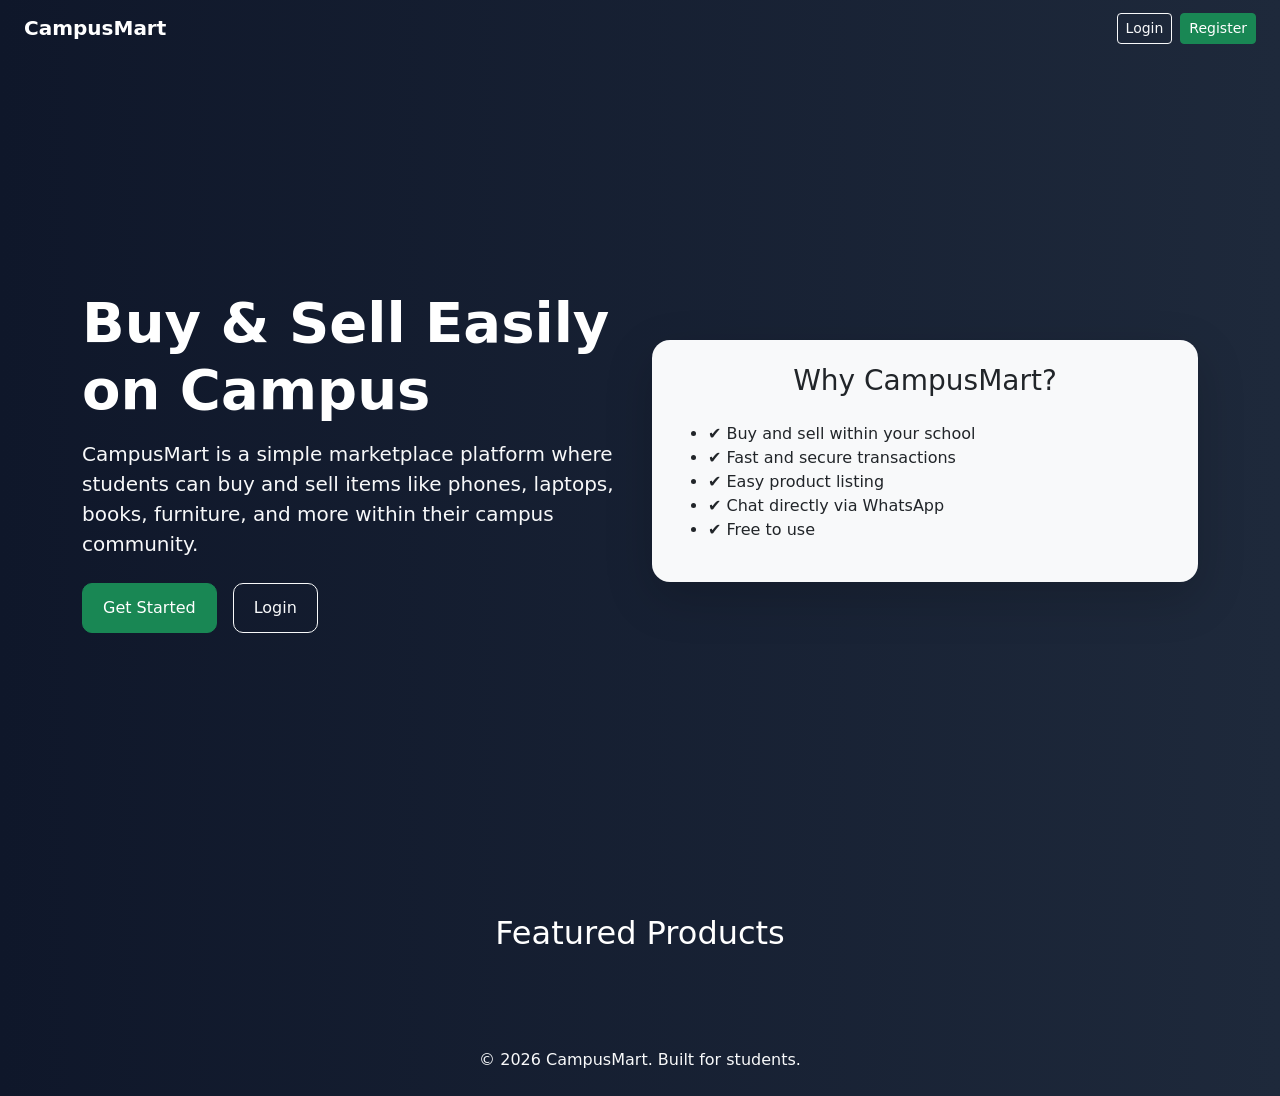
<file: index.html>
<!DOCTYPE html>
<html lang="en">
<head>
    <meta charset="UTF-8">
    <meta name="viewport" content="width=device-width, initial-scale=1.0">
    <title>CampusMart - Buy & Sell on Campus</title>

    <link href="https://cdn.jsdelivr.net/npm/bootstrap@5.3.3/dist/css/bootstrap.min.css" rel="stylesheet">

    <style>

        body{
            background: linear-gradient(to right, #0f172a, #1e293b);
            color: white;
        }

        .hero{
            height: 90vh;
            display: flex;
            align-items: center;
        }

        .card{
            border: none;
            border-radius: 18px;
        }

        .btn-custom{
            padding: 12px 20px;
            border-radius: 10px;
        }

    </style>

</head>

<body>

<!-- NAVBAR -->
<nav class="navbar navbar-dark px-4">

    <a class="navbar-brand fw-bold" href="#">
        CampusMart
    </a>

    <div class="d-flex gap-2">

        <a href="login.html" class="btn btn-outline-light btn-sm">
            Login
        </a>

        <a href="register.html" class="btn btn-success btn-sm">
            Register
        </a>

    </div>

</nav>


<!-- HERO SECTION -->
<div class="container hero">

    <div class="row align-items-center">

        <div class="col-md-6">

            <h1 class="display-4 fw-bold">
                Buy & Sell Easily on Campus
            </h1>

            <p class="lead mt-3 text-light">
                CampusMart is a simple marketplace platform where students can buy and sell items like phones, laptops, books, furniture, and more within their campus community.
            </p>

            <div class="mt-4 d-flex gap-3">

                <a href="register.html"
                class="btn btn-success btn-custom">
                    Get Started
                </a>

                <a href="login.html"
                class="btn btn-outline-light btn-custom">
                    Login
                </a>

            </div>

        </div>

        <div class="col-md-6 text-center">

            <div class="card p-4 bg-light text-dark shadow-lg">

                <h3>Why CampusMart?</h3>

                <ul class="mt-3 text-start">

                    <li>✔ Buy and sell within your school</li>
                    <li>✔ Fast and secure transactions</li>
                    <li>✔ Easy product listing</li>
                    <li>✔ Chat directly via WhatsApp</li>
                    <li>✔ Free to use</li>

                </ul>

            </div>

        </div>

    </div>

</div>
<section class="container py-5">
    <h2 class="text-center mb-4">Featured Products</h2>

    <div class="row" id="catalogueContainer">

    </div>
</section>

<!-- FOOTER -->
<footer class="text-center py-4 text-light">

    <p class="mb-0">
        © 2026 CampusMart. Built for students.
    </p>

</footer>
    <script>
        async function loadCatalogue() {

    const { data, error } = await supabaseClient
        .from("products")
        .select("*")
        .order("id", { ascending: false })
        .limit(9);

    if (error) {
        console.log(error);
        return;
    }

    const container =
    document.getElementById("catalogueContainer");

    container.innerHTML = "";

    data.forEach(product => {

        const image =
        product.images?.[0] ||
        "https://via.placeholder.com/300";

        container.innerHTML += `

        <div class="col-md-4 mb-4">

            <div class="card h-100 shadow-sm">

                <img
                    src="${image}"
                    class="card-img-top"
                    style="height:250px;object-fit:cover;"
                >

                <div class="card-body">

                    <h5>${product.title}</h5>

                    <p class="fw-bold text-success">
                        ₦${product.price}
                    </p>

                    <a href="login.html"
                    class="btn btn-dark w-100">
                        View
                    </a>

                </div>

            </div>

        </div>
        `;
    });
}

loadCatalogue();
    </script>

</body>
</html>
</file>
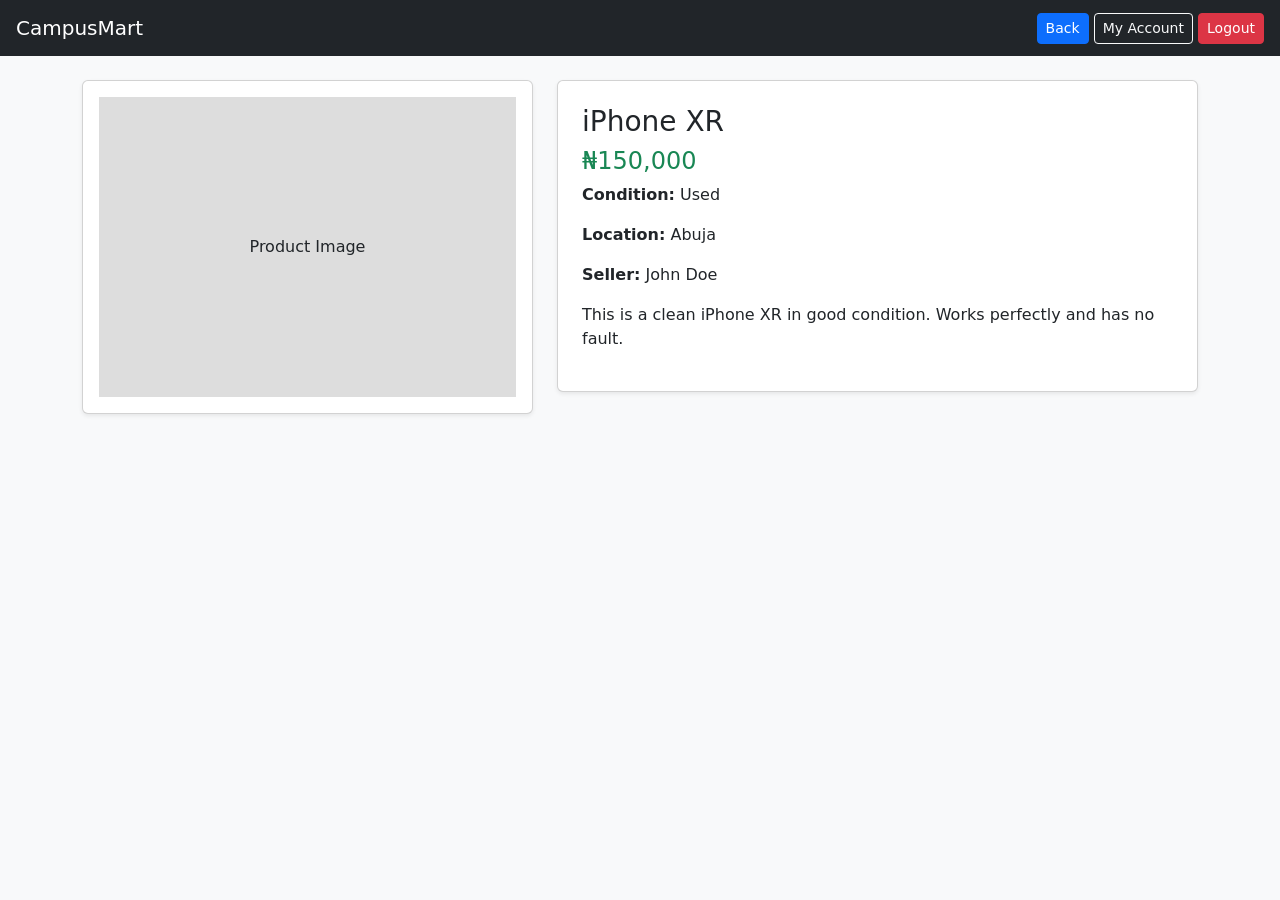
<file: product.html>
<!DOCTYPE html>
<html>
<head>
    <title>CampusMart - Product</title>
    <link href="https://cdn.jsdelivr.net/npm/bootstrap@5.3.3/dist/css/bootstrap.min.css" rel="stylesheet">
</head>
<body class="bg-light">

<!-- NAVBAR -->
<nav class="navbar navbar-dark bg-dark px-3">
    <a class="navbar-brand" href="dashboard.html">CampusMart</a>

    <div>
        <a href="dashboard.html" class="btn btn-primary btn-sm">Back</a>
        <a href="user-dashboard.html" class="btn btn-outline-light btn-sm">My Account</a>
        <a href="index.html" class="btn btn-danger btn-sm">Logout</a>
    </div>
</nav>

<!-- PRODUCT SECTION -->
<div class="container mt-4">

    <div class="row">

        <!-- IMAGE -->
        <div class="col-md-5">
            <div class="card p-3 shadow-sm">
                <div style="height:300px; background:#ddd; display:flex; align-items:center; justify-content:center;">
                    Product Image
                </div>
            </div>
        </div>

        <!-- DETAILS -->
        <div class="col-md-7">
            <div class="card p-4 shadow-sm">

                <h3>iPhone XR</h3>
                <h4 class="text-success">₦150,000</h4>

                <p><strong>Condition:</strong> Used</p>
                <p><strong>Location:</strong> Abuja</p>
                <p><strong>Seller:</strong> John Doe</p>

                <p>
                    This is a clean iPhone XR in good condition.
                    Works perfectly and has no fault.
                </p>

            </div>
        </div>

    </div>

</div>

</body>
</html>
</file>
